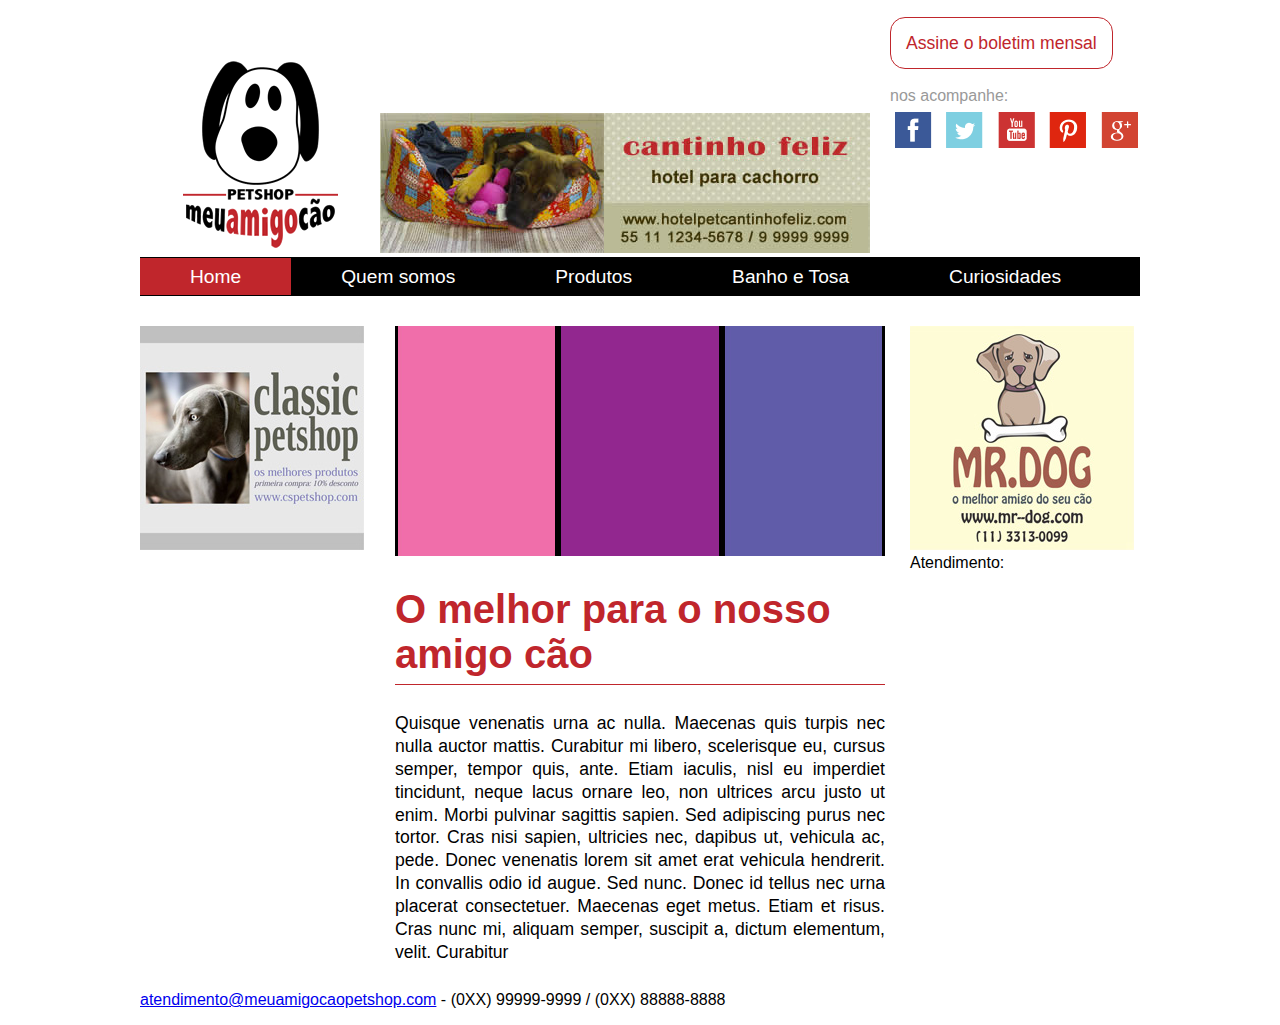
<file: Projeto05/index.html>
﻿<!doctype html>

<html lang="pt-br">


<head>

<meta charset="utf-8">

<title>Meu amigo cão - Petshop</title>

<script src="interacao/html5shiv.min.js"></script>
<link  href="estilos/principal.css" rel="stylesheet" type="text/css" >
</head>




<body id="inicial">


<header>

<h1>Meu amigo cão - Petshop</h1>
<div id="anuncio">
<img src="multimidia/anuncio-cantinho-feliz-h.jpg" alt="anúncio - cantinho feliz, hotel para cachorro">
</div>
<body>


<section>

<p><a href="boletim.html">Assine o boletim mensal</a></p>

<p>nos acompanhe: </p>
<figure>
<a href="#"><img src="multimidia/ms-facebook.gif" alt="facebook"></a> 
<a href="#"><img src="multimidia/ms-twitter.gif" alt="twitter"></a> 
<a href="#"><img src="multimidia/ms-youtube.gif" alt="youtube"></a> 
<a href="#"><img src="multimidia/ms-pinterest.gif" alt="pinterest"></a> 
<a href="#"><img src="multimidia/ms-gmais.gif" alt="google mais"></a>
</figure>

</section>

</header>

<nav>

<ul>

<li><a href="index.html">Home</a></li>

<li><a href="quem-somos.html">Quem somos</a></li>

<li><a href="produtos.html">Produtos</a></li>

<li><a href="banho-e-tosa.html">Banho e Tosa</a></li>

<li><a href="curiosidades.html">Curiosidades</a></li>

</ul>

</nav>

<aside>

<img src="multimidia/anuncio_pet1.jpg" alt="anúncio">

</aside>




<main>

<img src="multimidia/anime-index.jpg"alt="anime"/>

<h1>O melhor para o nosso amigo cão</h1>

<p>Quisque venenatis urna ac nulla. Maecenas quis turpis nec nulla auctor mattis. Curabitur mi libero, scelerisque eu, cursus semper, tempor quis, ante. Etiam iaculis, nisl eu imperdiet tincidunt, neque lacus ornare leo, non ultrices arcu justo ut enim. Morbi pulvinar sagittis sapien. Sed adipiscing purus nec tortor. Cras nisi sapien, ultricies nec, dapibus ut, vehicula ac, pede. Donec venenatis lorem sit amet erat vehicula hendrerit. In convallis odio id augue. Sed nunc. Donec id tellus nec urna placerat consectetuer. Maecenas eget metus. Etiam et risus. Cras nunc mi, aliquam semper, suscipit a, dictum elementum, velit. Curabitur</p>

</main>



<aside>
<img src="multimidia/anuncio_pet2.jpg" alt="anúncio">
</aside>

<footer>
<p>Atendimento: 
<a href="mailto:atendimento@meuamigocaopetshop.com">
atendimento@meuamigocaopetshop.com</a>  
 - (0XX) 99999-9999 / (0XX) 88888-8888</p>
</footer>


</body>


</html>
</file>
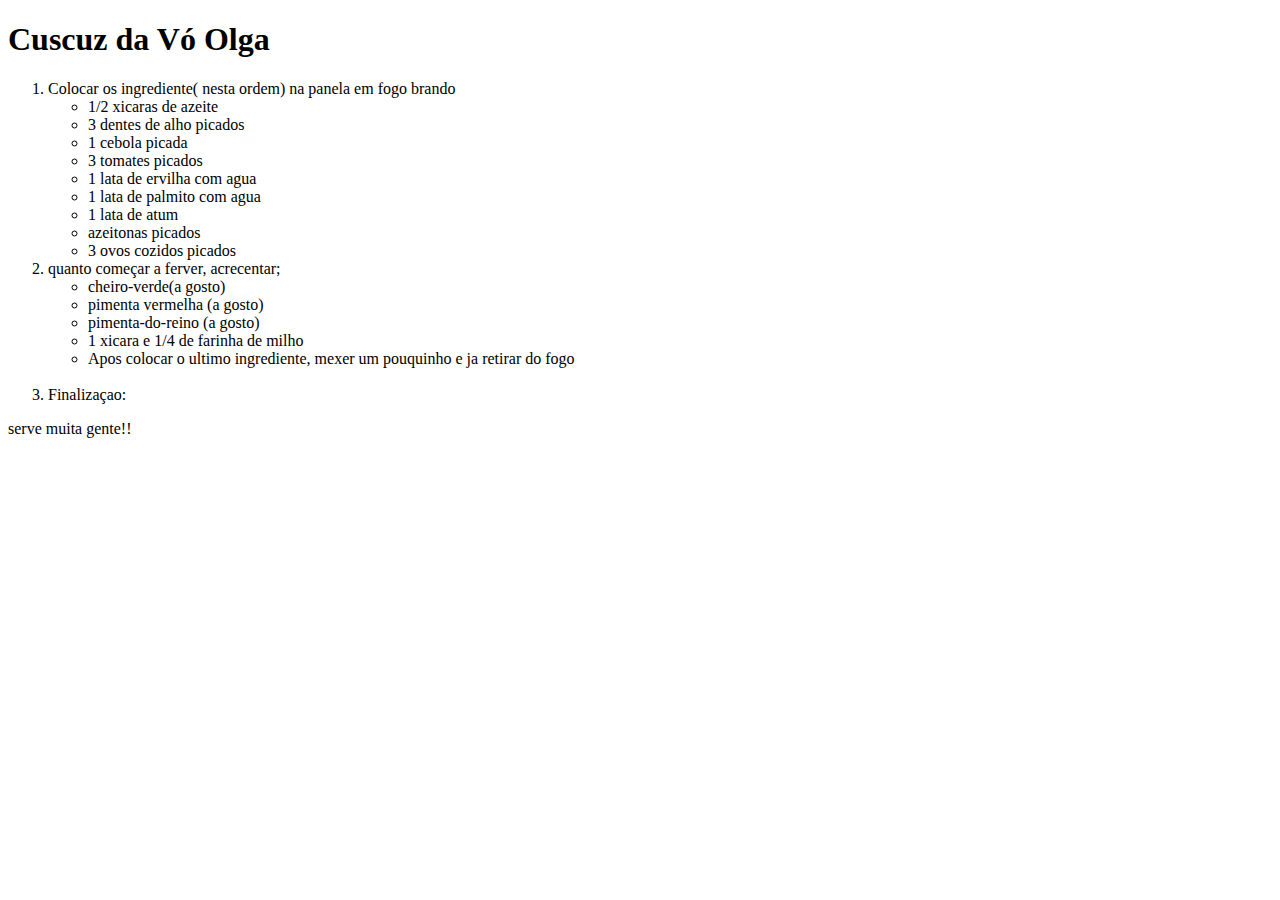
<file: listaNaoOrdenada.html>
<!DOCTYPE html>
<html lang="pt-br">
<head>
    <meta charset="UTF-8">
    <meta name="viewport" content="width=device-width, initial-scale=1.0">
    <title>Cuscuz da Vó Olga</title>
</head>
<body>
       <h1>Cuscuz da Vó Olga</h1>
                <ol>                
                    <li>Colocar os ingrediente( nesta ordem) na panela em fogo brando</li>                                             
                    <ul>                            
                            <li>1/2 xicaras de azeite</li>
                            <li>3 dentes de alho picados</li>
                            <li>1 cebola picada</li>
                            <li>3 tomates picados</li>
                            <li>1 lata de ervilha com agua</li>
                            <li>1 lata de palmito com agua</li>
                            <li>1 lata de atum</li>
                            <li>azeitonas picados</li>
                            <li>3 ovos cozidos picados</li>
                     </ul>       
                     </li>  
                          
                    <li>quanto começar  a ferver, acrecentar;</li> 
                        <ul>
                            <li>cheiro-verde(a gosto)</li>
                            <li>pimenta vermelha (a gosto)</li>
                            <li>pimenta-do-reino (a gosto)</li>
                            <li>1 xicara e 1/4 de farinha de milho</li>
                            <li>Apos colocar o ultimo ingrediente, mexer um pouquinho e ja retirar do fogo</li>
                        </ul> 
                    
                             <br> 
                                       
                            <li>Finalizaçao:</li> 
                    </ol>
                    <p>serve muita gente!!</p>                  
                        
           

</body>
</html>
</file>
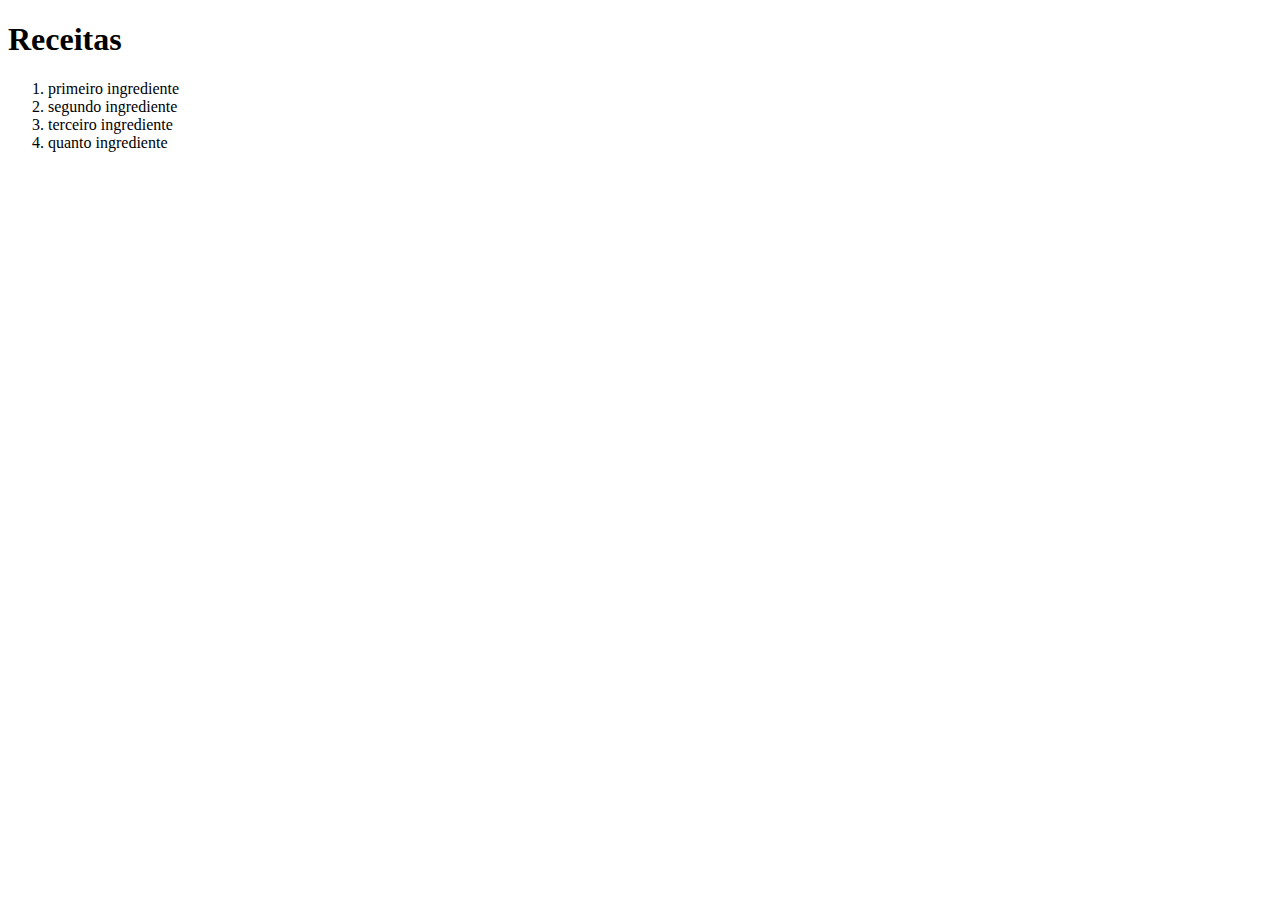
<file: listaordenada.html>
<!DOCTYPE html>
<html lang="pt-br">

<head>
    <meta charset="UTF-8">
    <meta name="viewport" content="width=device-width, initial-scale=1.0">
    <title>ordenada</title>
</head>

<body>
    <h1>Receitas</h1>
    <ol> <!-- ol: lista numerada  -->
        <li>primeiro ingrediente</li>
        <li>segundo ingrediente</li>
        <li>terceiro ingrediente</li>
        <li>quanto ingrediente</li>
    </ol>
    
</body>

</html>
</file>
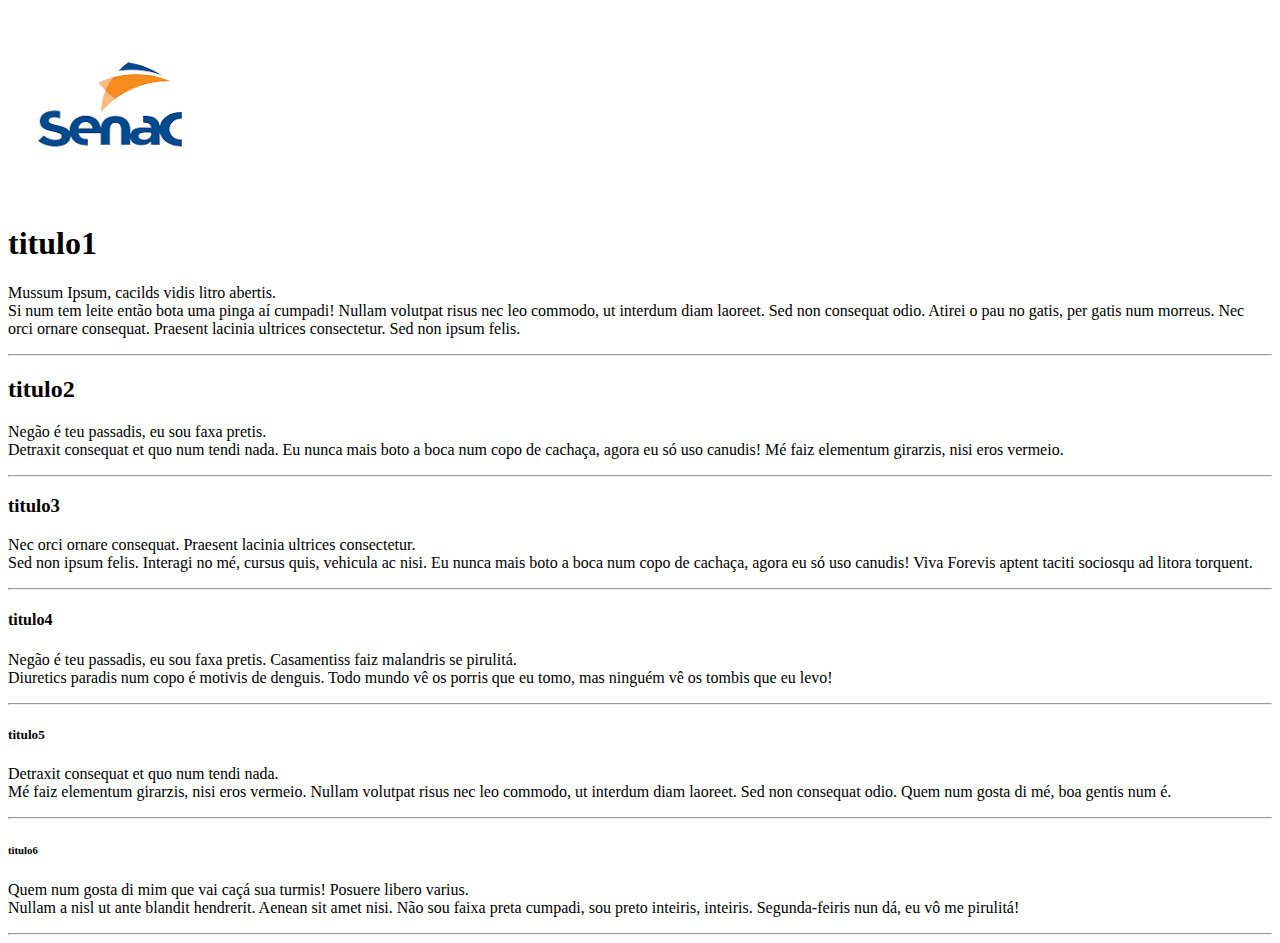
<file: semantica.html>
<!DOCTYPE html>
<html lang="pt-br">
   <head>
	<meta charset="UTF-8"/>
	  <title> Ola Mundo </title>
   </head>
   <body>
	  <img src="img/Senac.png" alt="logo do senac">
		
		<h1>titulo1</h1>
			<p>Mussum Ipsum, cacilds vidis litro abertis.<br> Si num tem leite então bota uma pinga aí cumpadi! Nullam volutpat risus nec leo commodo, ut interdum diam laoreet. Sed non consequat odio. Atirei o pau no gatis, per gatis num morreus. Nec orci ornare consequat. Praesent lacinia ultrices consectetur. Sed non ipsum felis. </p>
			<hr>
		<h2>titulo2</h2>
			<p> Negão é teu passadis, eu sou faxa pretis.<br> Detraxit consequat et quo num tendi nada. Eu nunca mais boto a boca num copo de cachaça, agora eu só uso canudis! Mé faiz elementum girarzis, nisi eros vermeio.</p>
			<hr>
		<h3>titulo3</h3>
			<p>Nec orci ornare consequat. Praesent lacinia ultrices consectetur.<br> Sed non ipsum felis. Interagi no mé, cursus quis, vehicula ac nisi. Eu nunca mais boto a boca num copo de cachaça, agora eu só uso canudis! Viva Forevis aptent taciti sociosqu ad litora torquent. </p>
			<hr>
		<h4>titulo4</h4>
			<p>Negão é teu passadis, eu sou faxa pretis. Casamentiss faiz malandris se pirulitá. <br>Diuretics paradis num copo é motivis de denguis. Todo mundo vê os porris que eu tomo, mas ninguém vê os tombis que eu levo! </p>
			<hr>
		<h5>titulo5</h5>
			<p> Detraxit consequat et quo num tendi nada.<br> Mé faiz elementum girarzis, nisi eros vermeio. Nullam volutpat risus nec leo commodo, ut interdum diam laoreet. Sed non consequat odio. Quem num gosta di mé, boa gentis num é.</p>
			<hr>
		<h6>titulo6</h6>
			<p>Quem num gosta di mim que vai caçá sua turmis! Posuere libero varius. <br>Nullam a nisl ut ante blandit hendrerit. Aenean sit amet nisi. Não sou faixa preta cumpadi, sou preto inteiris, inteiris. Segunda-feiris nun dá, eu vô me pirulitá! </p>
			<hr>
   </body>
</html>
</file>
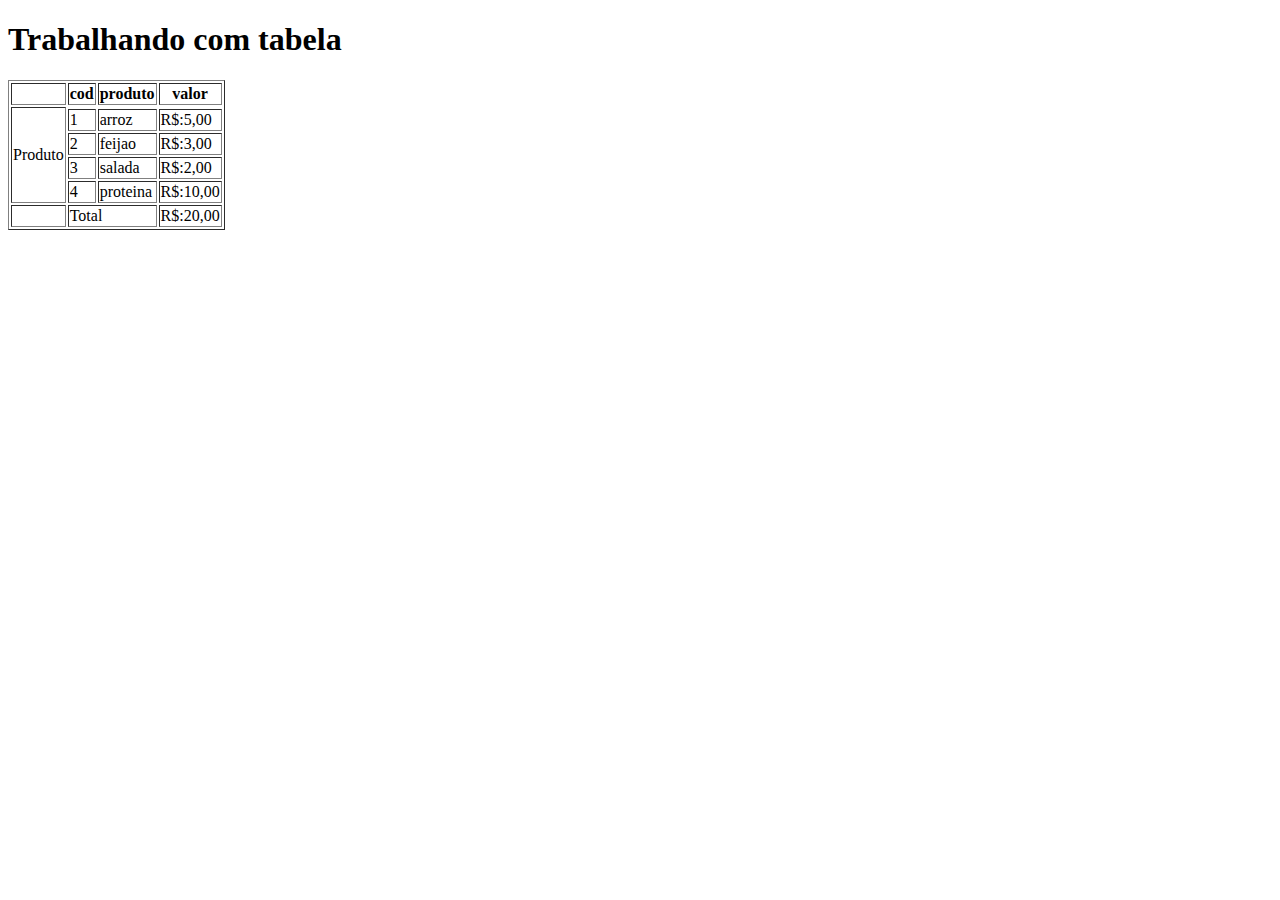
<file: tabela.html>
<!DOCTYPE html>
<html lang="pt">
<head>
    <meta charset="UTF-8">
    <meta name="viewport" content="width=device-width, initial-scale=1.0">
    <title>tabela</title>
</head>
<body>
  <h1>Trabalhando com tabela</h1>       
    <table border="1"> <!-- table: triaçao de uma tabela/ border: tamanho da linha  -->
           <tr> <!-- linha -->
                  <th> </th>         
                  <th>cod</th> <!-- nomes da colunas da tabela -->
                  <th>produto</th>
                  <th>valor</th>
           </tr>
           <tr>
                 <td rowspan="5"> Produto</td>       
            </tr>  
           <tr> <!-- linha -->
                  <td>1</td><!-- popular a tabela -->
                  <td>arroz</td>
                  <td>R$:5,00</td>
           </tr>
           <tr> <!-- linha -->
                  <td>2</td> <!-- popular a tabela -->
                  <td>feijao</td>
                  <td>R$:3,00</td>
           </tr>
           <tr> <!-- linha -->
                  <td>3</td> <!-- popular a tabela -->
                  <td>salada</td>
                  <td>R$:2,00</td>
           </tr>
           <tr> <!-- linha -->
                 <td>4</td> <!-- popular a tabela -->
                 <td>proteina</td>
                 <td>R$:10,00</td>
          </tr> 
          <tr>
                  <td> </td>   
                 <td colspan="2">Total</td>
                 <td>R$:20,00</td>
          </tr>
    </table>
    
</body>
</html>
</file>
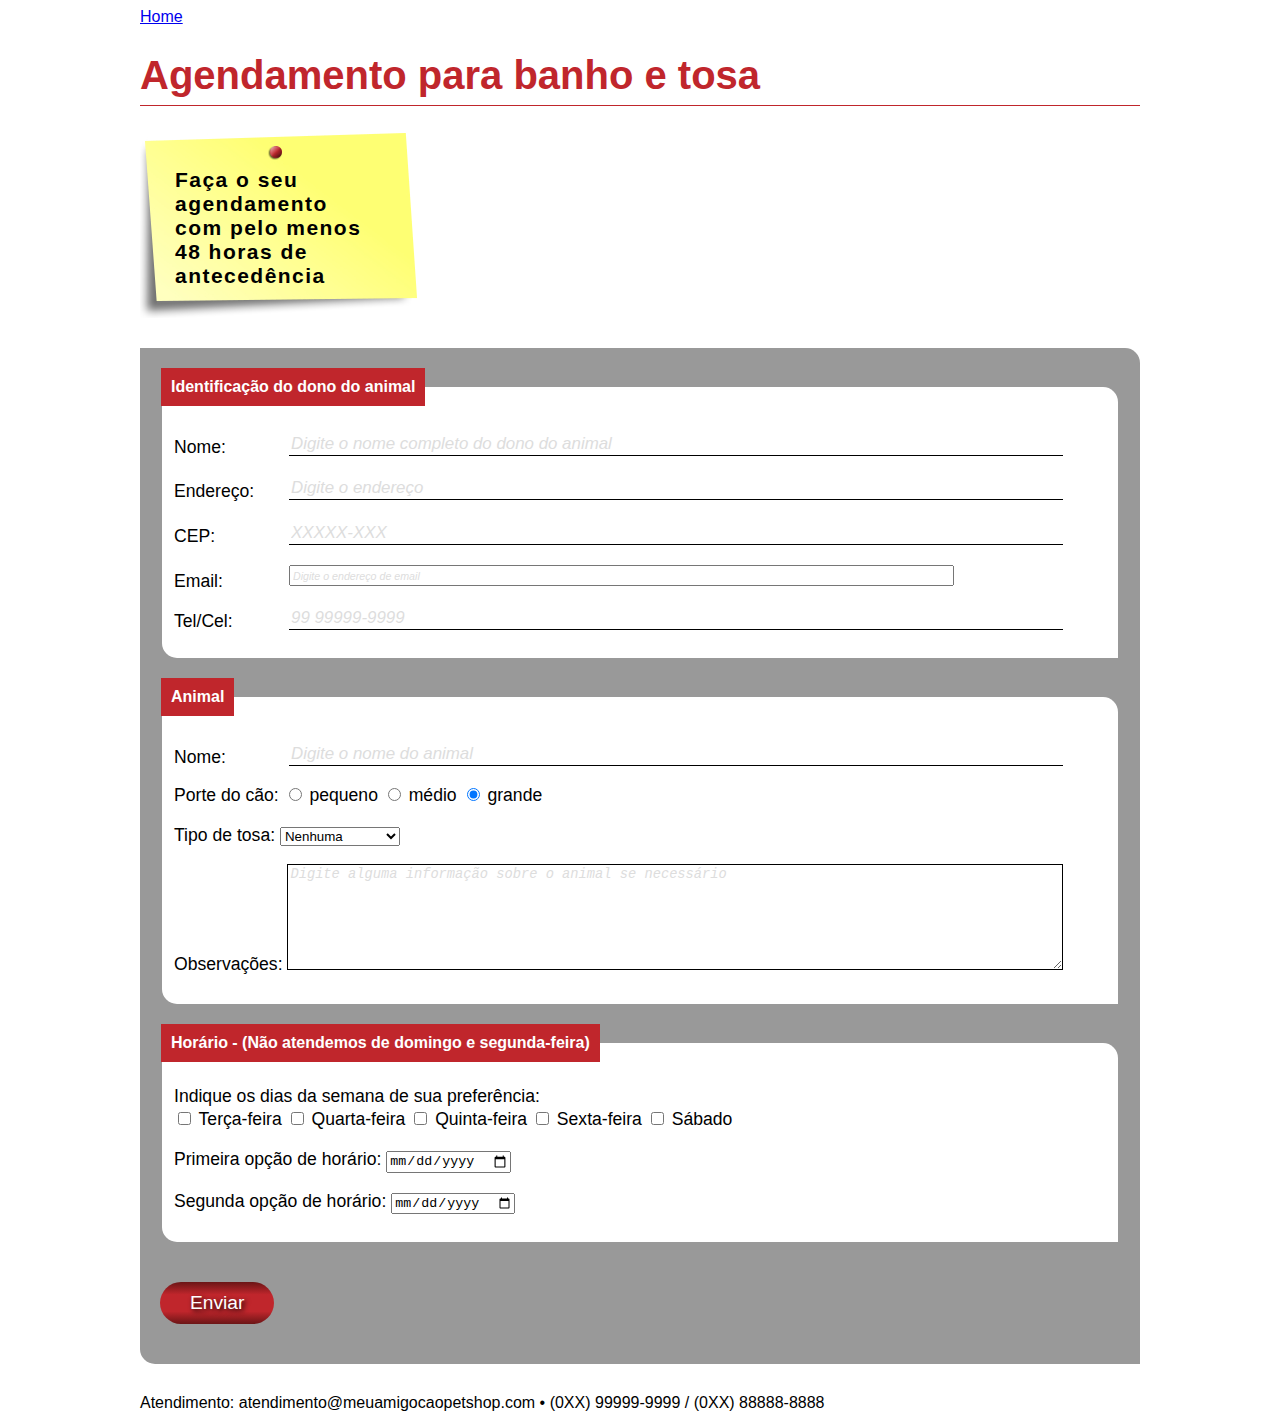
<file: Projeto05/banho-e-tosa.html>
﻿<!doctype html>
<html lang="pt-br">
<head>
<meta charset="utf-8">
<title>Meu amigo cão</title>
<script src="interacao/html5shiv.min.js"></script>
<link  href="estilos/principal.css" rel="stylesheet" type="text/css" >
</head>

<body id="banhoEtosa">
<a href="index.html">Home</a>
<main>

<h1> Agendamento para banho e tosa </h1>
<h2> Faça o seu agendamento com pelo menos 48 horas de antecedência</h2>

<form method="post" id="contato" action="obrigado.html">

<fieldset id="ident_dono"> 
<legend> Identificação do dono do animal </legend>

<p><label for="nome_dono">Nome:</label> <input type="text" name="nome_dono" id="nome_dono" size = "50" maxlength="100" placeholder="Digite o nome completo do dono do animal"/></p>

<p><label for="endereco">Endereço:</label> <input type="text" name="endereco" id="endereco" size = "80" maxlength="60" placeholder="Digite o endereço"/></p>

<p><label for="cep">CEP:</label> <input type="text" name="cep" id="cep"  size = "10" maxlength="9" placeholder="XXXXX-XXX"/></p>

<p><label for="email_dono">Email:</label> <input type="email" name="email_dono" id="email_dono" size = "80" maxlength="60" placeholder="Digite o endereço de email"> </p> 

<p><label for="tel_dono">Tel/Cel:</label> <input type="text" name="tel_dono" id="tel_dono" size = "12" maxlength="13" placeholder="99 99999-9999"/></p>

</fieldset> 


<fieldset id="ident_animal"> <legend> Animal </legend>
<p><label for="nome_animal">Nome:</label> <input type="text" name="nome_animal" id="nome_animal"  size = "25" maxlength="40" placeholder="Digite o nome do animal"/></p>

<p> Porte do cão:
<input type="radio" name="porte_animal" id="animal_pequeno" value="animal_pequeno" checked>
<label for="animal pequeno" class="labelSimples">pequeno</label>

<input type="radio" name="porte_animal" id="animal_medio" value="animal_medio" checked> 
<label for="animal_medio" class="labelSimples">médio</label>

<input type="radio" name="porte_animal" id="animal_grande" value="animal_grande" checked> 
<label for="animal_grande" class="labelSimples">grande</label>
</p>

<p>
Tipo de tosa:
<select name="tipo_tosa" id="tipo_tosa">
<option value="">Nenhuma</option>
<option value="padrao">Tosa Padrão </option>
<option value="higienica">Tosa Higiênica </option>
<option value="tesoura">Tosa na Tesoura </option>
<option value="raca">Tosa da Raça </option>
<option value="bebe">Tosa Bebê </option>
</select>
</p>

<p>Observações:
<textarea name="q_obs" id="q_obs" placeholder="Digite alguma informação sobre o animal se necessário"></textarea> 
</p>

</fieldset>

<fieldset id="ident_marcacao"> 
<legend> Horário - (Não atendemos de domingo e segunda-feira) </legend>
<p>Indique os dias da semana de sua preferência:<br>
<input type="checkbox" name="semana" value="idterca" id="idterca"/> 
<label for="idterca" class="labelSimples">Terça-feira</label>

<input type="checkbox" name="semana" value="idquarta" id="idquarta"/> 
<label for="idquarta" class="labelSimples">Quarta-feira</label>

<input type="checkbox" name="semana" value="idquinta" id="idquinta"/> 
<label for="idquinta" class="labelSimples">Quinta-feira</label> 

<input type="checkbox" name="semana" value="idsexta" id="idsexta"/> 
<label for="idsexta" class="labelSimples">Sexta-feira</label>

<input type="checkbox" name="semana" value="idsabado" id="idsabado"/> 
<label for="idsabado" class="labelSimples">Sábado</label>
</p>

<p>Primeira opção de horário:
<input type="date" name="Pdata" id="Pdata"></p>
<p>Segunda opção de horário:
<input type="date" name="Sdata" id="Sdata"></p>

</fieldset>

<input type="submit" value="Enviar">

</form>

</main>

<footer>
<p>Atendimento: atendimento@meuamigocaopetshop.com • (0XX) 99999-9999 / (0XX) 88888-8888</p>
</footer>

</body>
</html>
</file>
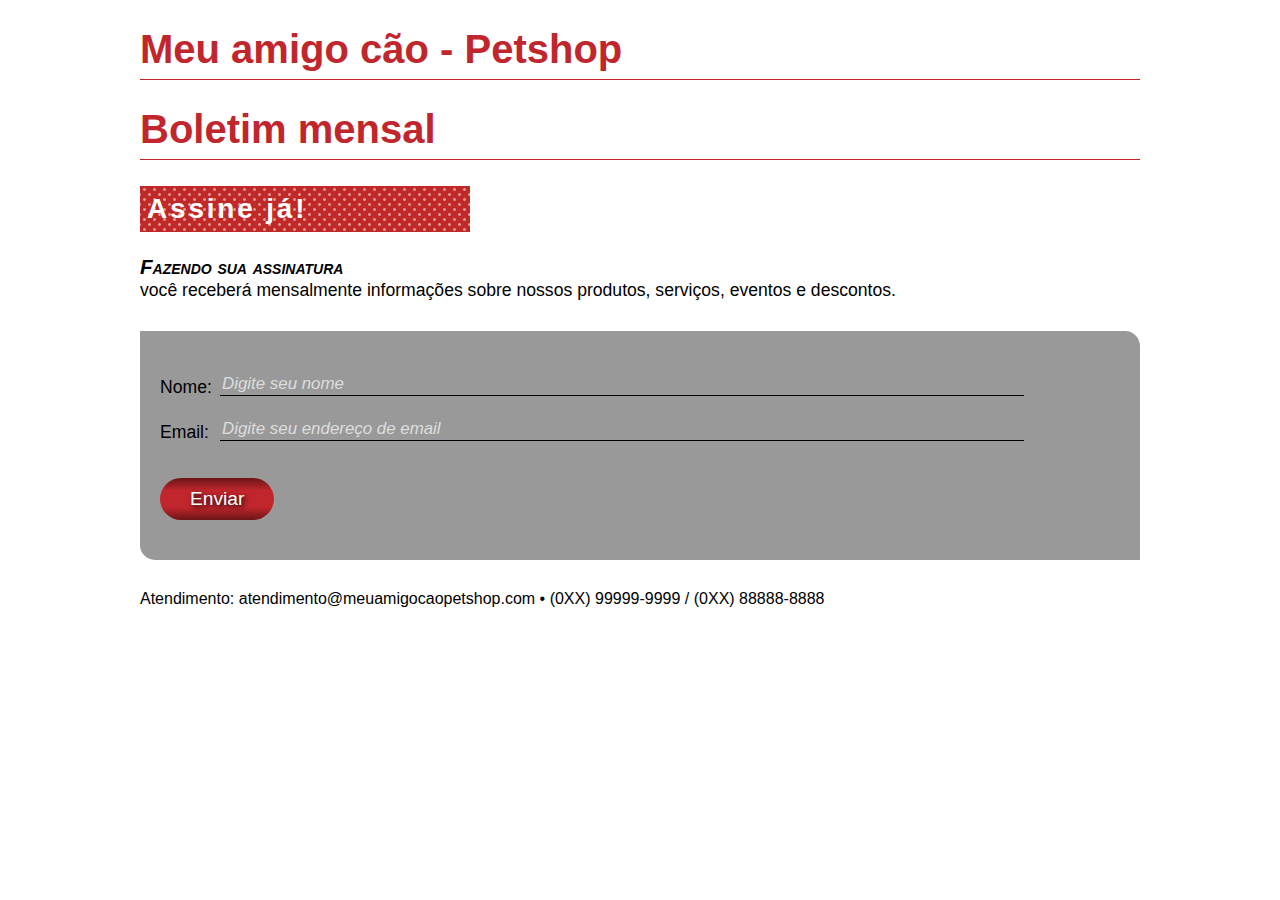
<file: Projeto05/boletim.html>
﻿<!doctype html>

<html lang="pt-br">

<head>

<meta charset="utf-8">

<title>Boletim Mensal - Meu amigo cão</title>

<script src="interacao/html5shiv.min.js"></script>
<link href="estilos/principal.css" rel="stylesheet" type="text/css" >
</head>

<body id="boletim-f" >

<main>

<h1>Meu amigo cão - Petshop</h1>

<h1>Boletim mensal</h1>

<h2>Assine já!</h2>

<p>Fazendo sua assinatura<br> 
você receberá mensalmente informações sobre nossos produtos, serviços, eventos e descontos.</p>


<form method="post" id="boletim" action="obrigado.html">


<p><label for="nome">Nome:</label> <input type="text" name="nome" id="nome" placeholder="Digite seu nome"> </p>

<p><label for="email">Email:</label> <input type="email" name="email" id="email" placeholder="Digite seu endereço de email" size="30"></p>


<input type="submit" value="Enviar">

</form>

</main>

<footer>
<p>Atendimento: atendimento@meuamigocaopetshop.com • (0XX) 99999-9999 / (0XX) 88888-8888</p>
</footer>

</body>
</html>
</file>
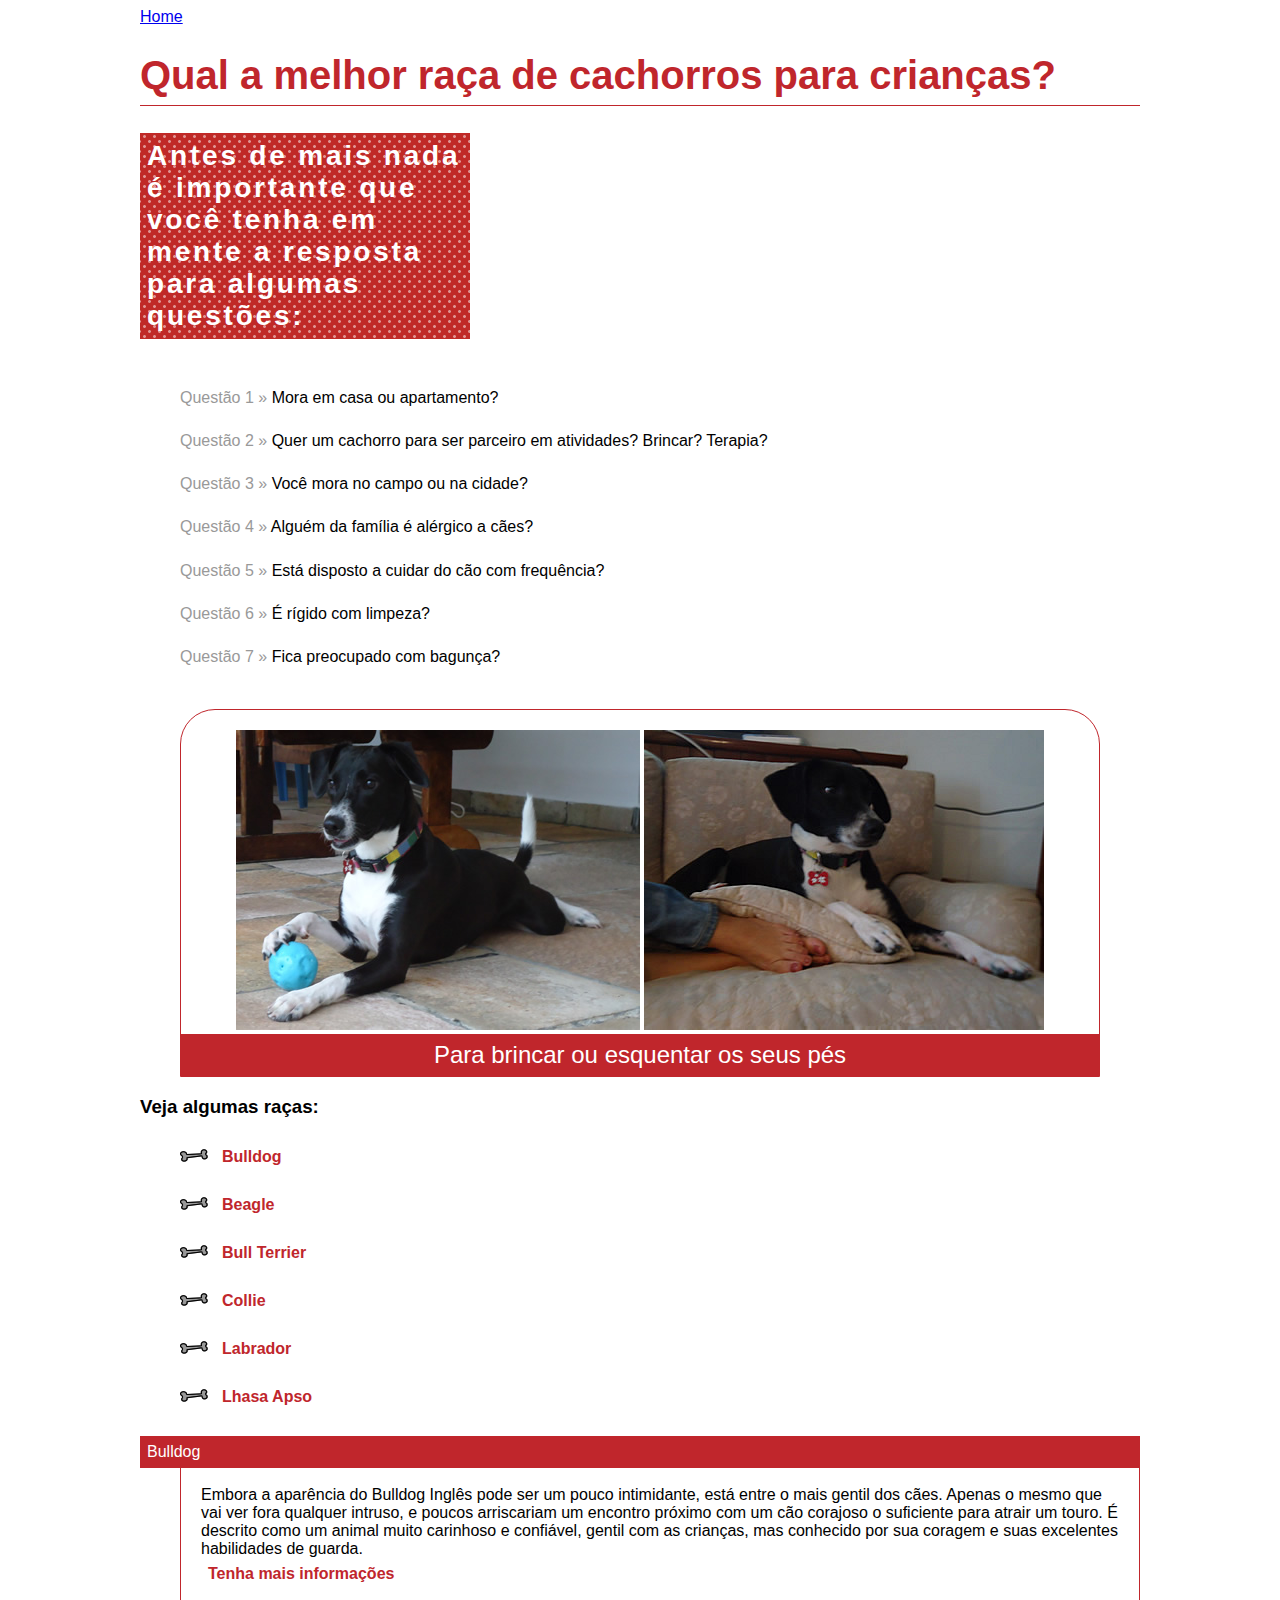
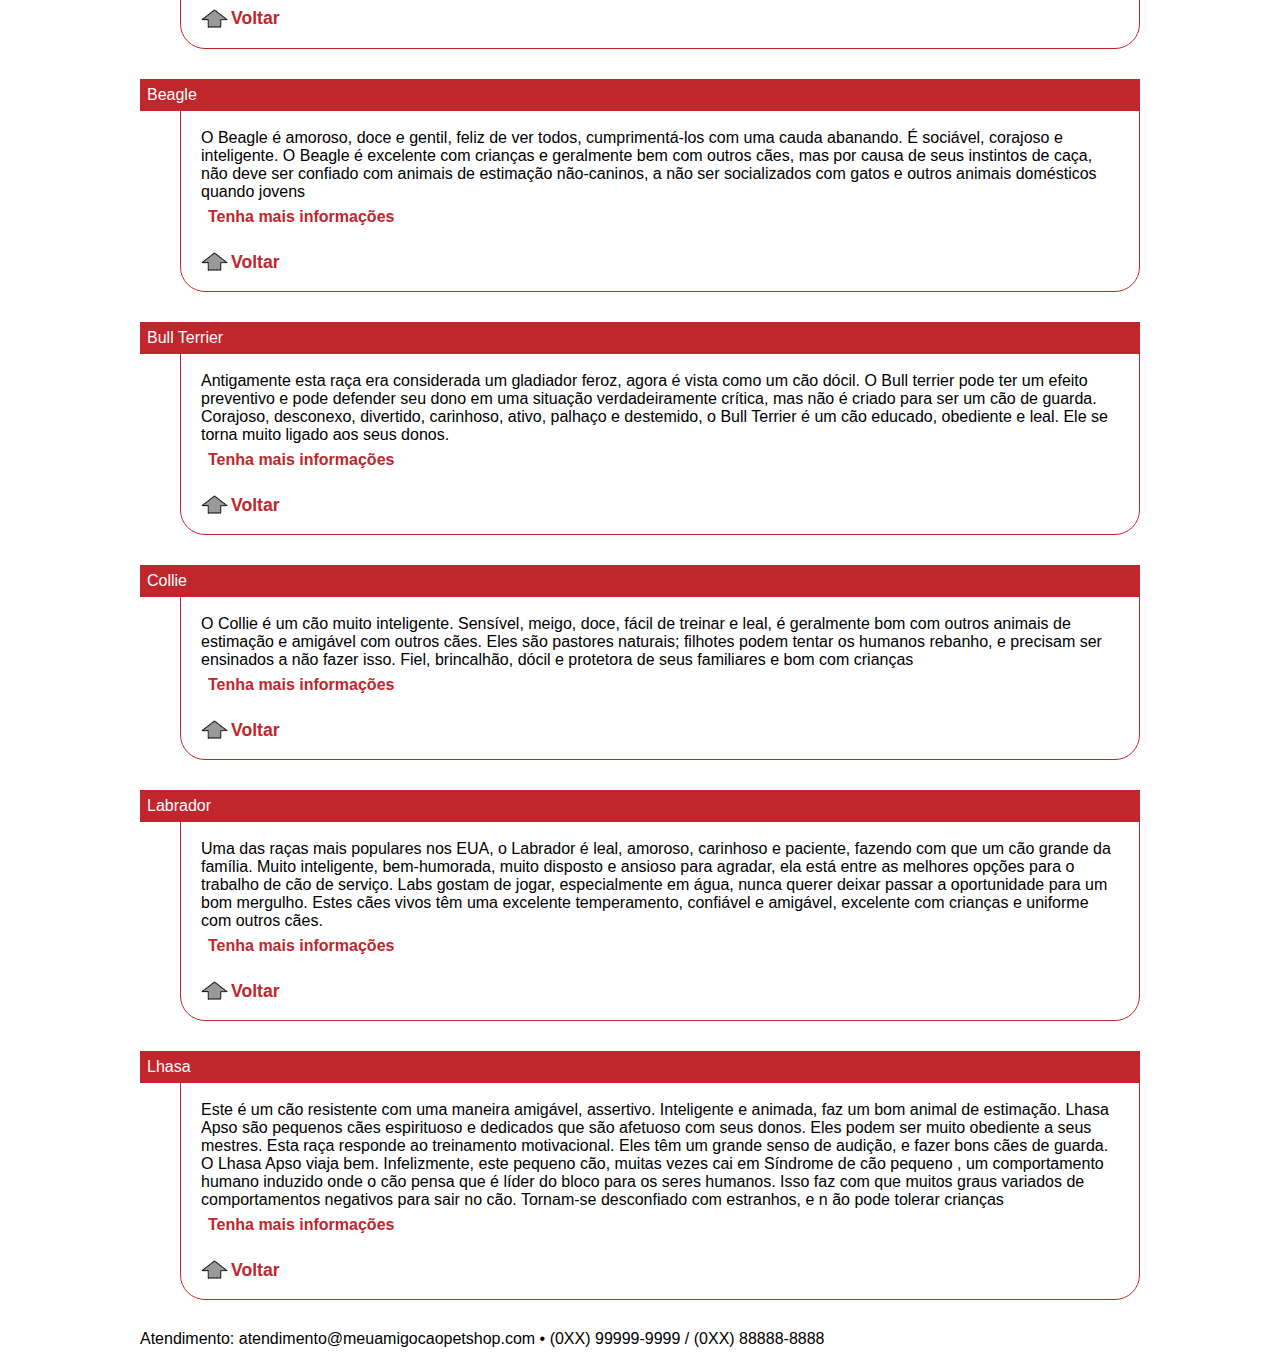
<file: Projeto05/curiosidades.html>
﻿<!doctype html>

<html lang="pt-br">


<head> 

<meta charset="utf-8">

<title>Meu amigo cão - Petshop</title>

<script src="interacao/html5shiv.min.js"></script>
<link href="estilos/principal.css" rel="stylesheet" type="text/css">
<style>
h2 {
	background-color: #C0262C;
	background-image: url(multimidia/importante-saber.jpg), url(recursos/back-bolinha.gif);
	background-repeat: no-repeat, repeat;
	background-position: center right, center center;
width: 470px;
padding: 61px 400px 61px 100px;

	color: #FFFFFF;
 	font-size: 2.5em; 
	letter-spacing: .1em;

}
 figcaption {
 background-color:#C0262C; 
 padding: 7px 0;
 color: #FFFFFF; 
 font-size: 1.5em; 
}

figure { 
 border: #C0262C solid thin; 
 border-radius: 35px 35px 0 0; 
 padding: 20px 0 0; 
 text-align: center; 
}

ul li {
	list-style-type: none;
	list-style-image: url(multimidia/ossinho.png);
list-style-position: inside;
	margin: 30px 0;
}

dt {
	color: #fff;
	background-color: #C0262C;
	padding: 7px;
}
dd {
	border: thin #C0262C solid;
	border-radius: 0 0 25px 25px;
	margin-top: -3px;
	margin-bottom: 30px;
	padding: 20px 20px 0;
}

ol {
	list-style-type: none;
	white-space: pre;
	line-height: .9em;
	/* definir a variável de contagem */
	counter-reset: contador;
}
ol li:before{
	color: #999999;
	/* incrementar a variável em 1 */
	counter-increment: contador;
	/* usar o número do contador como conteúdo */
	content: "Questão " counter(contador) " \00BB  ";
}

ul li a {
	text-decoration: none;
	color: #C0262C;
	font-weight: bold;
	padding: 7px;
}
ul li a:hover {
	text-decoration: underline;
}

dd a[target="_blank"] {
	text-decoration: none;
	color: #C0262C;
	font-weight: bold;
	padding: 7px;
	display: inline-block;
}
dd a[target="_blank"]:hover {
	text-decoration: underline;
}
dd a[href="#top"] {
	text-decoration: none;
	color: #C0262C;
	font-weight: bold;
	padding: 7px 0 7px 30px;
	background: url(multimidia/seta-voltar.png) no-repeat left center;
}
dd a[href="#top"]:hover {
	text-decoration: underline;
	background: url(multimidia/seta-voltar-hover.png) no-repeat left center;
}

</style>

</head>



<body>


<a href="index.html">Home</a>
<main>

<h1>
Qual a melhor raça de cachorros para crianças?
</h1>


<h2>
Antes de mais nada é importante que você tenha em mente a resposta para algumas questões:
</h2>



<ol>

<li>Mora em casa ou apartamento?</li>

<li>Quer um cachorro para ser parceiro em atividades? Brincar? Terapia?</li>

<li>Você mora no campo ou na cidade? </li>

<li>Alguém da família é alérgico a cães? </li>

<li>Está disposto a cuidar do cão com frequência? </li>

<li>É rígido com limpeza?</li>

<li>Fica preocupado com bagunça?</li>

</ol>





<figure>

<img src="multimidia/bolinha.JPG" alt="brincando com a bolinha"> 
<img src="multimidia/esquentar-pes.JPG" alt="esquentando os pés">

<figcaption> Para brincar ou esquentar os seus pés</figcaption>

</figure>


<a id="top"></a> <h3> Veja algumas raças:</h3>


<ul>

<li><a href="#bulldog">Bulldog</a></li>

<li><a href="#beagle">Beagle</a></li>

<li><a href="#bullterrier">Bull Terrier</a></li>

<li><a href="#collie">Collie</a></li>

<li><a href="#labrador">Labrador</a></li>

<li><a href="#lhasa">Lhasa Apso</a></li>
</ul>





<dl>


<dt><a id="bulldog"></a>Bulldog</dt>

<dd>

Embora a aparência do Bulldog Inglês pode ser um pouco intimidante, está entre o mais gentil dos cães. Apenas o mesmo que vai ver fora qualquer intruso, e poucos arriscariam um encontro próximo com um cão corajoso o suficiente para atrair um touro. É descrito como um animal muito carinhoso e confiável, gentil com as crianças, mas conhecido por sua coragem e suas excelentes habilidades de guarda.

<br>


<a href="https://pt.wikipedia.org/wiki/Bulldog" target="_blank"> Tenha mais informações </a>

<p> <a href="#top"> Voltar </a> </p>
</dd>



<dt><a id="beagle"></a>Beagle</dt>

<dd>
O Beagle é amoroso, doce e gentil, feliz de ver todos, cumprimentá-los com uma cauda abanando. É sociável, corajoso e inteligente. O Beagle é excelente com crianças e geralmente bem com outros cães, mas por causa de seus instintos de caça, não deve ser confiado com animais de estimação não-caninos, a não ser socializados com gatos e outros animais domésticos quando jovens

<br>


<a href="https://pt.wikipedia.org/wiki/Beagle" target="_blank">Tenha mais informações</a>

<p> <a href="#top"> Voltar </a> </p>

</dd>



<dt><a id="bullterrier"></a>Bull Terrier</dt>

<dd>
Antigamente esta raça era considerada um gladiador feroz, agora é vista como um cão dócil. O Bull terrier pode ter um efeito preventivo e pode defender seu dono em uma situação verdadeiramente crítica, mas não é criado para ser um cão de guarda. Corajoso, desconexo, divertido, carinhoso, ativo, palhaço e destemido, o Bull Terrier é um cão educado, obediente e leal. Ele se torna muito ligado aos seus donos.

<br>


<a href="https://pt.wikipedia.org/wiki/Bull_terrier" target="_blank">Tenha mais informações</a>

<p> <a href="#top"> Voltar </a> </p>


</dd>


<dt><a id="collie"></a>Collie</dt>

<dd>
O Collie é um cão muito inteligente. Sensível, meigo, doce, fácil de treinar e leal, é geralmente bom com outros animais de estimação e amigável com outros cães. Eles são pastores naturais; filhotes podem tentar os humanos rebanho, e precisam ser ensinados a não fazer isso. Fiel, brincalhão, dócil e protetora de seus familiares e bom com crianças

<br>


<a href="https://pt.wikipedia.org/wiki/Rough_Collie" target="_blank">Tenha mais informações</a>

<p> <a href="#top"> Voltar </a> </p>

</dd>



<dt><a id="labrador"></a>Labrador</dt>

<dd>
Uma das raças mais populares nos EUA, o Labrador é leal, amoroso, carinhoso e paciente, fazendo com que um cão grande da família. Muito inteligente, bem-humorada, muito disposto e ansioso para agradar, ela está entre as melhores opções para o trabalho de cão de serviço. Labs gostam de jogar, especialmente em água, nunca querer deixar passar a oportunidade para um bom mergulho. Estes cães vivos têm uma excelente temperamento, confiável e amigável, excelente com crianças e uniforme com outros cães.

<br>


<a href="http://pt.wikipedia.org/wiki/Labrador_retriever" target="_blank">Tenha mais informações</a>

<p> <a href="#top"> Voltar </a> </p>

</dd>



<dt><a id="lhasa"></a>Lhasa</dt>

<dd>
Este é um cão resistente com uma maneira amigável, assertivo. Inteligente e animada, faz um bom animal de estimação. Lhasa Apso são pequenos cães espirituoso e dedicados que são afetuoso com seus donos. Eles podem ser muito obediente a seus mestres. Esta raça responde ao treinamento motivacional. Eles têm um grande senso de audição, e fazer bons cães de guarda. O Lhasa Apso viaja bem. Infelizmente, este pequeno cão, muitas vezes cai em Síndrome de cão pequeno , um comportamento humano induzido onde o cão pensa que é líder do bloco para os seres humanos. Isso faz com que muitos graus variados de comportamentos negativos para sair no cão. Tornam-se desconfiado com estranhos, e n
ão pode tolerar crianças

<br>

<a href="http://pt.wikipedia.org/wiki/Lhasa_apso" target="_blank">Tenha mais informações</a>

<p> <a href="#top"> Voltar </a> </p>

</dd>
</dl>

</main>
<footer>
<p>Atendimento: atendimento@meuamigocaopetshop.com • (0XX) 99999-9999 / (0XX) 88888-8888</p>
</footer>

</body>

</html>
</file>
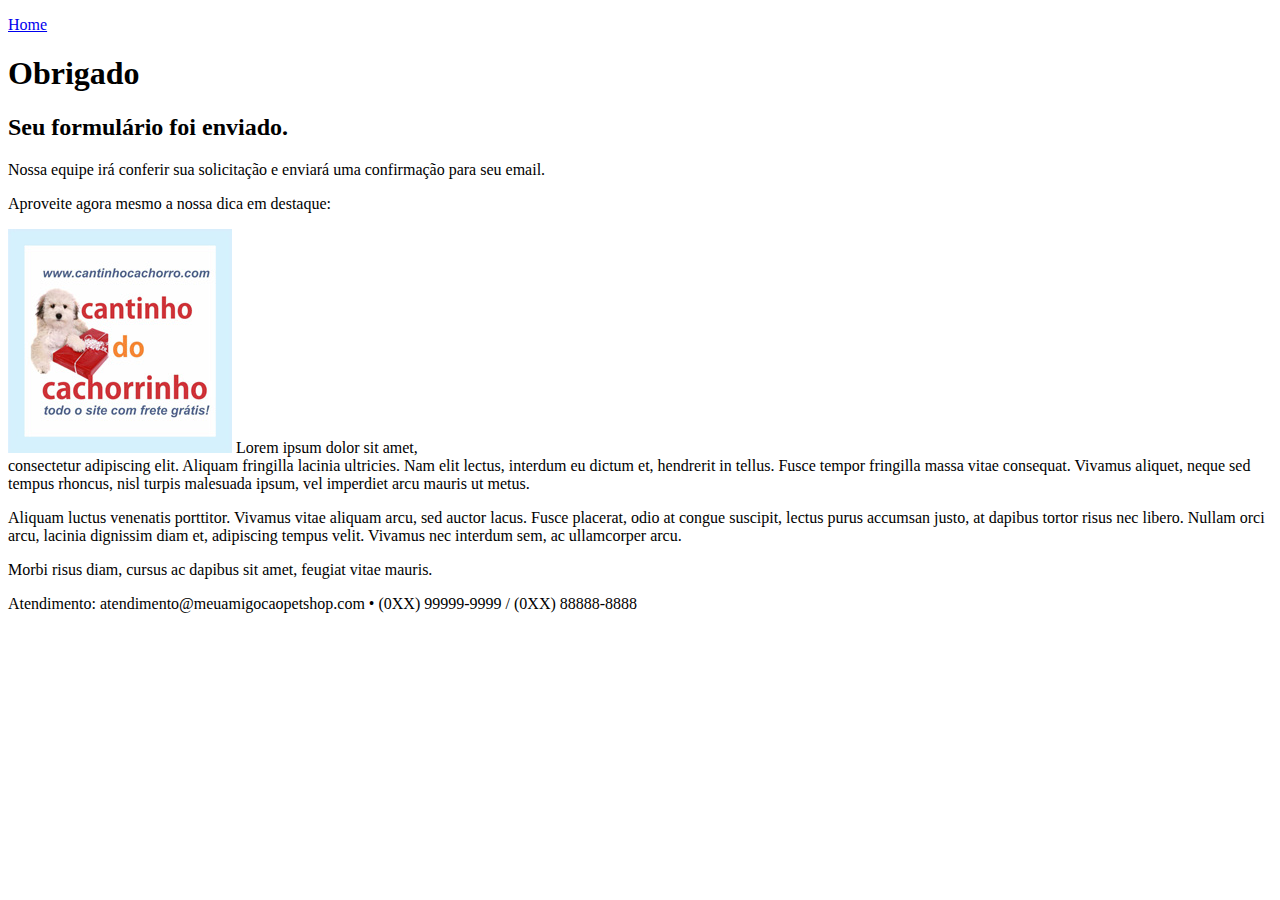
<file: Projeto05/obrigado.html>
﻿<!doctype html>


<html lang="pt-br">

<head>

<meta charset="utf-8">

<title>Obrigado - Meu amigo cão</title>


<script src="interacao/html5shiv.min.js"></script>

</head>



<body> 


<main>
<p>
<a href="index.html">Home</a></p>



<h1>Obrigado</h1>

<h2>Seu formulário foi enviado.</h2>


<p>Nossa equipe irá conferir sua solicitação e enviará uma confirmação para seu email.</p>


<p>Aproveite agora mesmo a nossa dica em destaque:</p>
<p><img src="multimidia/anuncio_pet3.jpg" alt="anúncio pet"/>

Lorem ipsum dolor sit amet, <br>

consectetur adipiscing elit. Aliquam fringilla lacinia ultricies. Nam elit lectus, interdum eu dictum et, hendrerit in tellus. Fusce tempor fringilla massa vitae consequat. Vivamus aliquet, neque sed tempus rhoncus, nisl turpis malesuada ipsum, vel imperdiet arcu mauris ut metus. </p>


<p>Aliquam luctus venenatis porttitor. Vivamus vitae aliquam arcu, sed auctor lacus. Fusce placerat, odio at congue suscipit, lectus purus accumsan justo, at dapibus tortor risus nec libero. Nullam orci arcu, lacinia dignissim diam et, adipiscing tempus velit. Vivamus nec interdum sem, ac ullamcorper arcu. </p>


<p>Morbi risus diam, cursus ac dapibus sit amet, feugiat vitae mauris.</p>


</main>

<footer>
<p>Atendimento: atendimento@meuamigocaopetshop.com • (0XX) 99999-9999 / (0XX) 88888-8888</p>
</footer>


</body>


</html>
</file>
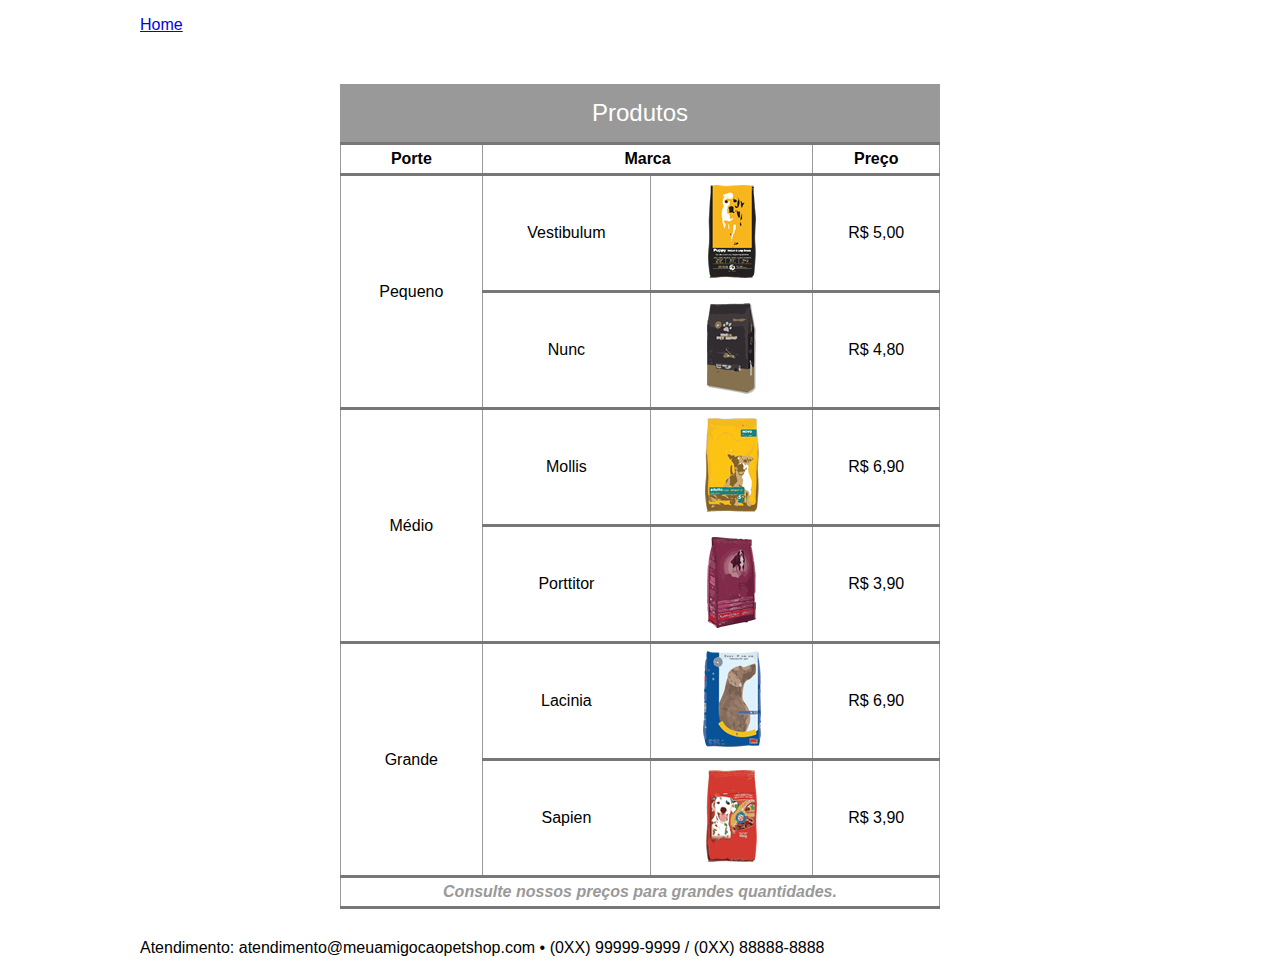
<file: Projeto05/produtos.html>
﻿<!doctype html>

<html lang="pt-br">


<head>

<meta charset="utf-8">

<title>Produtos - Meu amigo cão</title>

<script src="interacao/html5shiv.min.js"></script>
<link rel="stylesheet" href="estilos/principal.css" type="text/css">

</head>




<body id="produtos">
<p><a href="index.html">Home</a></p>
<main>

<table border="1">

<caption>Produtos</caption>


<tr>

<th>Porte</th>

<th colspan="2">Marca</th>

<th>Preço</th>

</tr>



<tr> 

<td rowspan="2">Pequeno</td>

<td>Vestibulum</td>

<td> <img src="multimidia/pq_emb_pequeno1.png" alt="ração cão pequeno"> </td>

<td> R$ 5,00</td>

</tr>



<tr>


<td>Nunc</td> 

<td> <img src="multimidia/pq_emb_pequeno2.png" alt="ração cão pequeno"> </td>

<td> R$ 4,80</td>

</tr>



<tr> 

<td rowspan="2">Médio</td> 

<td>Mollis</td> 

<td> <img src="multimidia/pq_emb_medio1.png" alt="ração cão médio"> </td>

<td> R$ 6,90</td>

</tr>



<tr>


<td>Porttitor</td>

<td> <img src="multimidia/pq_emb_medio2.png" alt="ração cão médio"> </td>

<td> R$ 3,90</td>

</tr>



<tr> 
<td rowspan="2">Grande</td> 

<td>Lacinia</td> 

<td> <img src="multimidia/pq_emb_grande1.png" alt="ração cão grande"> </td>

<td> R$ 6,90</td>

</tr>



<tr>

<td>Sapien</td>

<td> <img src="multimidia/pq_emb_grande2.png" alt="ração cão grande"> </td>

<td> R$ 3,90</td>

</tr>



<tr>

<td colspan="4">
Consulte nossos preços para grandes quantidades.
</td>

</tr>	



</table>


</main>

<footer>
<p>Atendimento: atendimento@meuamigocaopetshop.com • (0XX) 99999-9999 / (0XX) 88888-8888</p>
</footer>

</body>

</html>
</file>
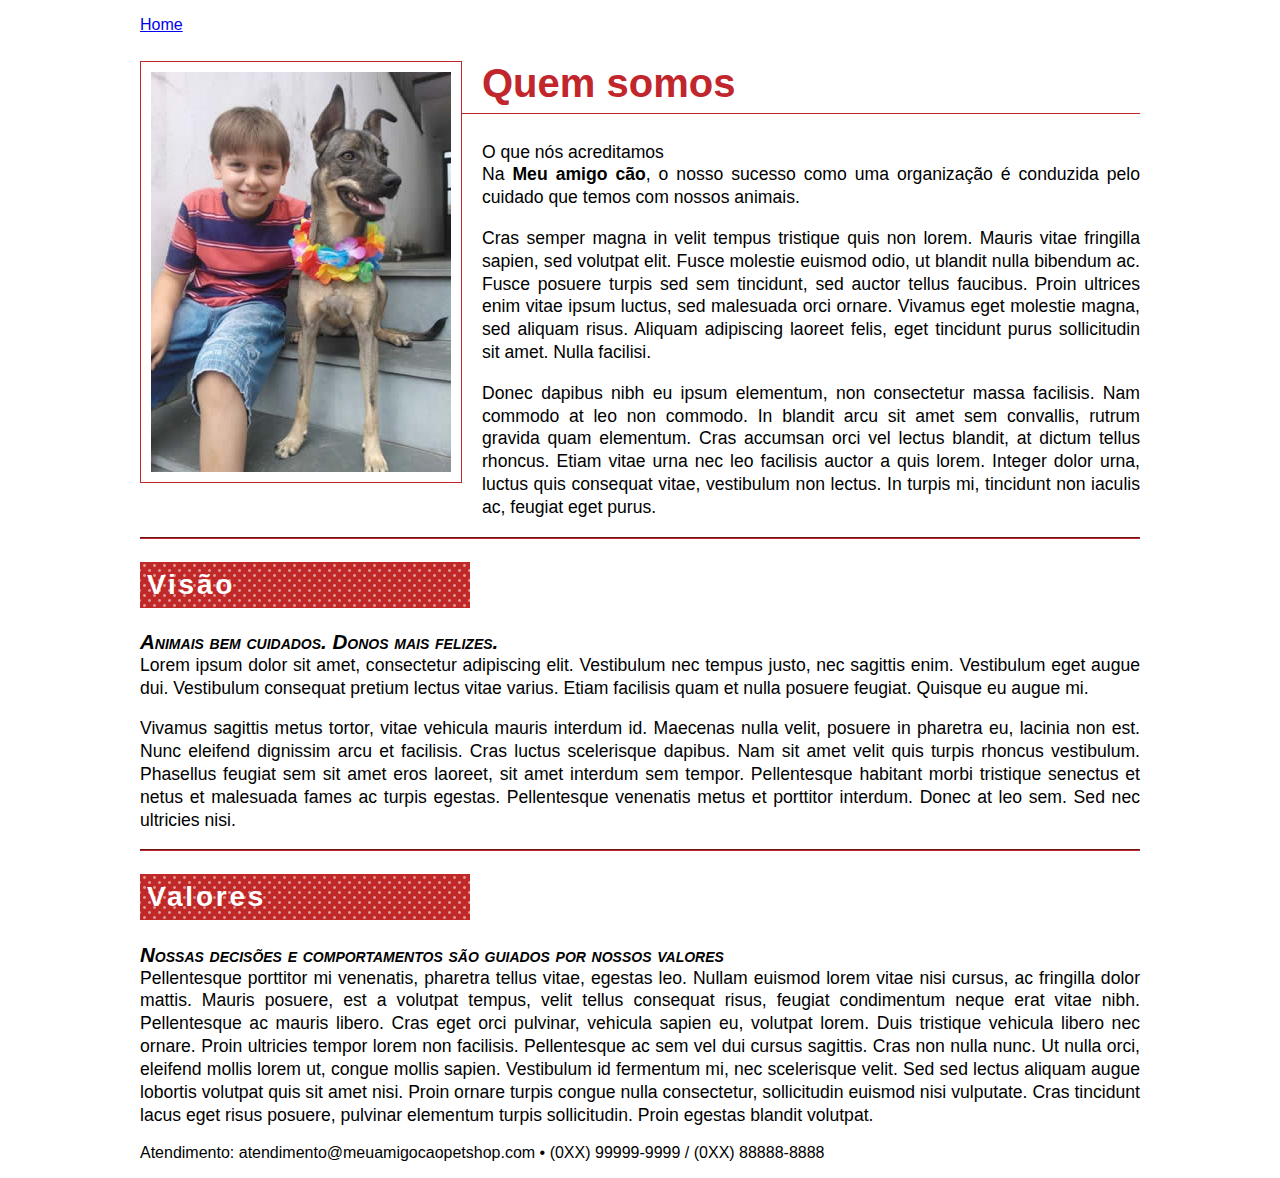
<file: Projeto05/quem-somos.html>
﻿<!doctype html>

<html lang="pt-br">


<head>

	<meta charset="utf-8">

	<title>Quem somos - Meu amigo cão</title>

	<link href="estilos/principal.css" rel="stylesheet" type="text/css">
	<script src="interacao/html5shiv.min.js"></script>


</head>


<body id="quemSomos"> 



<p><a href="index.html">Home</a></p>
<main>
<h1> <img src="multimidia/meuamigocao.jpg" alt="Meu amigo cão - Petshop"> Quem somos</h1>
<p>O que nós acreditamos <br> 
Na <strong>Meu amigo cão</strong>, o nosso sucesso como uma organização é conduzida pelo cuidado 
que temos com nossos animais.</p>


<p>Cras semper magna in velit tempus tristique quis non lorem. Mauris vitae fringilla sapien, sed volutpat elit. Fusce molestie euismod odio, ut blandit nulla bibendum ac. Fusce posuere turpis sed sem tincidunt, sed auctor tellus faucibus. Proin ultrices enim vitae ipsum luctus, sed malesuada orci ornare. Vivamus eget molestie magna, sed aliquam risus. Aliquam adipiscing laoreet felis, eget tincidunt purus sollicitudin sit amet. Nulla facilisi.</p>


<p>Donec dapibus nibh eu ipsum elementum, non consectetur massa facilisis. Nam commodo at leo non commodo. In blandit arcu sit amet sem convallis, rutrum gravida quam elementum. Cras accumsan orci vel lectus blandit, at dictum tellus rhoncus. Etiam vitae urna nec leo facilisis auctor a quis lorem. Integer dolor urna, luctus quis consequat vitae, vestibulum non lectus. In turpis mi, tincidunt non iaculis ac, feugiat eget purus. </p>


<hr>

<h2>
Visão</h2>


<p>Animais bem cuidados. Donos mais felizes.<br>
Lorem ipsum dolor sit amet, consectetur adipiscing elit. Vestibulum nec tempus justo, nec sagittis enim. Vestibulum eget augue dui. Vestibulum consequat pretium lectus vitae varius. Etiam facilisis quam et nulla posuere feugiat. Quisque eu augue mi. </p>

<p>Vivamus sagittis metus tortor, vitae vehicula mauris interdum id. Maecenas nulla velit, posuere in pharetra eu, lacinia non est. Nunc eleifend dignissim arcu et facilisis. Cras luctus scelerisque dapibus. Nam sit amet velit quis turpis rhoncus vestibulum. Phasellus feugiat sem sit amet eros laoreet, sit amet interdum sem tempor. Pellentesque habitant morbi tristique senectus et netus et malesuada fames ac turpis egestas. Pellentesque venenatis metus et porttitor interdum. Donec at leo sem. Sed nec ultricies nisi. </p> 

<hr>

<h2>Valores</h2>

<p>Nossas decisões e comportamentos são guiados por nossos valores

<br>
Pellentesque porttitor mi venenatis, pharetra tellus vitae, egestas leo. Nullam euismod lorem vitae nisi cursus, ac fringilla dolor mattis. Mauris posuere, est a volutpat tempus, velit tellus consequat risus, feugiat condimentum neque erat vitae nibh. Pellentesque ac mauris libero. Cras eget orci pulvinar, vehicula sapien eu, volutpat lorem. Duis tristique vehicula libero nec ornare. Proin ultricies tempor lorem non facilisis. Pellentesque ac sem vel dui cursus sagittis. Cras non nulla nunc. Ut nulla orci, eleifend mollis lorem ut, congue mollis sapien. Vestibulum id fermentum mi, nec scelerisque velit. Sed sed lectus aliquam augue lobortis volutpat quis sit amet nisi. Proin ornare turpis congue nulla consectetur, sollicitudin euismod nisi vulputate. Cras tincidunt lacus eget risus posuere, pulvinar elementum turpis sollicitudin. Proin egestas blandit volutpat.</p>



</main>


<footer>
<p>Atendimento: atendimento@meuamigocaopetshop.com • (0XX) 99999-9999 / (0XX) 88888-8888</p>
</footer>


</body>

</html>


</html>
</file>
<file: Projeto05/estilos/principal.css>
/* estrutura */
body{
    width: 1000px;
    margin-left: auto;
    margin-right: auto;
}

header h1{
  width: 240px;
  float: left;
  background-image: url(../multimidia/meu-amigo-cao-petshop-header.png);
  background-repeat: no-repeat;
  background-position: center center;
  height: 200px;
  text-indent: -1000px;
  margin-bottom: 0px;
}
header #anuncio {
  width: 510px;
  float: left;
  margin: 80px auto auto;
  padding-top: 0px;
}

header section a[href="boletim.html"]{
  border: solid #C0262C thin;
  padding: 15px;
  border-radius: 15px;
  color: #C0262C;
  text-decoration: none;
  font-size: 1.1em;
}

header section p{
  color: #999999;
  margin: 33px auto 7px;
}
header section figure{
  width: 100%;
  margin: 0px;
}

header section figure a {
  padding: 25px 5px 0;
  border: none;
}

header section figure a:last-child {
  padding: 25px 0 0 5px;
}
/* estrutura de navegação */
nav{
  background-color: #000;
  overflow: auto;
  clear: both;
  margin-top: 10px;
}
nav ul{
  list-style: none;
  padding-left: 0px;
  margin-top: 1px;
}
nav ul li{
  float: left;
}

nav ul a {
  color: #fff;
  text-decoration: none;
  font-size: 1.2em;
  padding: 8px 50px;
  line-height: 2em;
}
#inicial a[href="index.html"],
#quemSomos a[href="quem-somos.html"],
#produtos a[href="produtos.html"],
#banhoEtosa a[href="banho-e-tosa.html"],
#curiosidades a[href="curiosidades.html"]{
  background-color: #C0262C;
}
/* estrutura págino inicial */
#inicial aside {
  width: 230px;
  float: left;
  margin-top: 30px;
}
#inicial main {
  width: 490px;
  float: left;
  margin: 30px 25px 10px;
}
/*textos da area principal*/
main h1 {
    color: #C0262C;
	font-size: 2.5em; /* 40/16=2.5 */
border-bottom: #C0262C solid thin;
padding-bottom: 7px;

}

main h2 {
    font-size: 1.75em; /* 28/16=1.75 */
    background: #C0262C url(../multimidia/back-bolinha.gif) repeat top center;
    color: #fff;
    letter-spacing: .1em;
    padding: 7px;
    width: 316px;
}

main p { 	
font-size: 1.1em; 	
line-height: 1.3em; 	
text-align: justify; 
}

main h2+p:first-line {
font-size: 1.17em;
font-variant: small-caps;
font-weight: bolder;
font-style: italic;
}

main hr {
border-color: #C0262C;
}

body { 	
font-family: Helvetica, Arial, sans-serif; 
}

/* página produtos - tabela */
#produtos table {
    width: 600px;
    margin: 50px auto 30px;
    text-align: center;
    border-collapse: collapse;
  }

  #produtos th,
  #produtos td {
    border: #999 solid 1px;
    padding: 5px;
  }

  table {
    border-collapse: collapse;    /*faz com que a linha da tabela se "grude"*/
  }

  tr {
    border-top: solid 3px #777;
    border-bottom: solid 3px #777;
  }
  th,
  td {
    padding: 7px;
  }
  
  #produtos caption {
    background-color: #999;
    color: #fff;
    padding: 15px 0;
    font-size: 1.5em;
  }
  #produtos td[colspan] {
    font-style: italic;
    font-weight: bold;
    color: #999;
  }
  #produtos tr:hover {
    background-color: #feff76;
    font-weight: bolder;
    font-style: italic;
  }
  
  /* página boletim - formulário */
  form{
      background-color: #999;
      margin: 30px 0;
      padding: 20px;
      border-radius: 0 15px;
  }
  input[type="submit"]{ /*selecionando o input submit "botao"*/
      background-color: #C0262C;
      background: linear-gradient(to bottom, #6b1516 0%,#c0262c 30%,#c0262c 70%,#6b1516 100%);    /*background direcionado de cima pra baixo*/
      border: none;
      border-radius: 30px;
      font-size: 1.2em;
      color: #fff;
      padding: 10px 30px;
      margin: 20px 0;
      text-shadow: 2px 2px 5px #000;  /*sombra do texto*/
      cursor: pointer;
   }
      label {
        display: block;
        margin-top: 7px;;
        float: left;
        width: 60px;
      }
 
  input#nome, input#email{
      background-color: transparent;  /*background transparente*/
      border: none;
      border-bottom: #000 solid 1px;
      font-size: 1.2em;
      color: #fff;
      width: 800px;
  }
  
  /*trabalhando com estilos em outros navegadores para garantir o mesmo estilo em todos*/
  ::-webkit-input-placeholder{    /*  Chrome/Safari/Opera   */
      color: #ddd;
      font-style: italic;
      font-size: .8em;
  }

  ::-moz-placeholder{     /*  Firefox  */
    color: #ddd;
    font-style: italic;
    font-size: .8em;
}

:-ms-input-placeholder {
    color:#ddd;
    font-style: italic;
    font-size: .8em;
}
/* página banho e tosa - formulário */

#banhoEtosa fieldset {
    background-color: #fff;
    border: none;
    border-radius: 0 15px;
    margin-bottom: 20px;
}

#banhoEtosa fieldset legend{
    background-color: #C0262C;
    color:#fff;
    font-weight: bold;
    letter-spacing: .05;
    padding: 10px;
    margin-left: -13px;
}

#banhoEtosa fieldset label{
    display: block;
    margin-top: 7px;
    float: left;
    width: 115px;
}

#banhoEtosa fieldset input[type="text"],
#banhoEtosa fieldset input [type="email"]{
    border: none;
    border-bottom: #000 solid 1px;
    font-size: 1.2em;
    color: #000;
    width: 770px;
}

#banhoEtosa fieldset textarea {
    width: 770px;
    height: 100px;
    font-size: 1.2em;
    border: #000 solid 1px;
}

#banhoEtosa fieldset label.labelSimples{
    display: inline;
    float: none;
}

#banhoEtosa p{
    text-align: left;
}

#banhoEtosa p:first-line {
    font-size: inherit;
    font-variant: inherit;
    font-weight: inherit;
    font-style: inherit;
}

#banhoEtosa main h2 {
    background: #fef84f url(../multimidia/postit.jpg) no-repeat top left;
    color: #000;
    padding:35px;
    /* padding: 35 para cada um dos 4 lados tamamho do postit: 277x185px*/
    width: 207px;
    /*35+35=70 > 277-70=207 */
    height: 115px;
    /*35+35=70 > 185-70=115*/
    font-size: 1.3125em;
    /*21/16=1.3125em */
    letter-spacing: .07em;
}
  /* páginas quem somos */
  #quemSomos main img{
    float: left;
    margin: 0 20px 20px 0;
    padding: 10px;
    border: solid #C0262C thin;
    background-color: #fff;
  }
</file>
